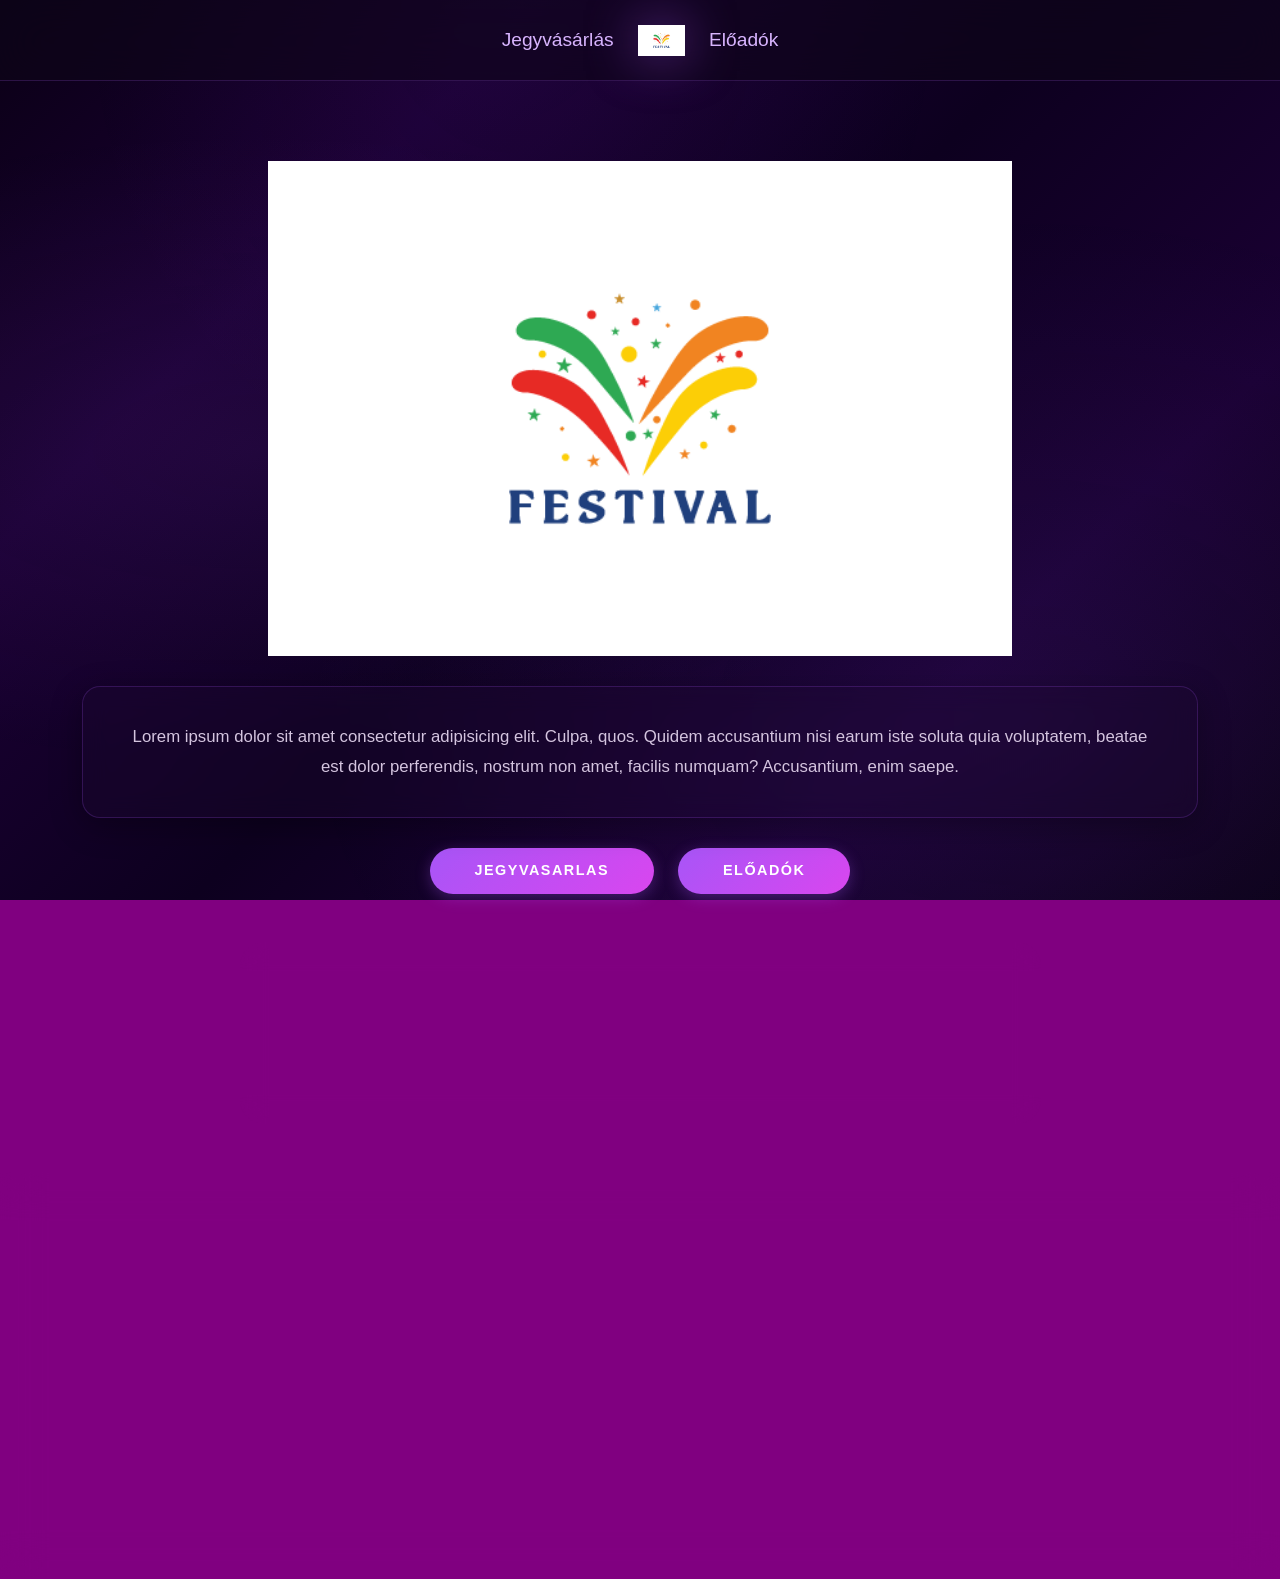
<file: index.html>
<!DOCTYPE html>
<html lang="hu">

<head>
    <meta charset="utf-8">
    <meta name="viewport" content="width=device-width, initial-scale=1">
    <title>Főoldal</title>
    <link href="https://cdn.jsdelivr.net/npm/bootstrap@5.3.8/dist/css/bootstrap.min.css" rel="stylesheet"
        integrity="sha384-sRIl4kxILFvY47J16cr9ZwB07vP4J8+LH7qKQnuqkuIAvNWLzeN8tE5YBujZqJLB" crossorigin="anonymous">
    <link rel="stylesheet" href="style.css">
     <link rel="stylesheet" href="jit2.css">
</head>

<body>
    <nav class="navbar navbar-expand-lg">
        <div class="container-fluid">
            <button class="navbar-toggler" type="button" data-bs-toggle="collapse" data-bs-target="#navbarNav"
                aria-controls="navbarNav" aria-expanded="false" aria-label="Toggle navigation">
                <span class="navbar-toggler-icon"></span>
            </button>
            <div class="collapse navbar-collapse" id="navbarNav">
                <ul class="navbar-nav justify-content-center w-100">
                    <li class="nav-item">
                        <a class="nav-link" href="jegyvasarlas.html">Jegyvásárlás</a>
                    </li>
                    <li>
                        <a class="navbar-brand" href="index.html">
                            <img src="képek/festivalogo.png" class="img-fluid"
                                id="logokep" alt="">
                        </a>
                    </li>
                    <li class="nav-item">
                        <a class="nav-link" href="artists.html">Előadók</a>
                    </li>
                </ul>
            </div>
        </div>
    </nav>
    <main>
        <div class="container text-center">
            <div class="row">
                <div class="col">
                    <img src="képek/festivalogo.png" class="img-fluid" id="fokep" alt="">
                </div>
            </div>
            <div class="row">
                <div class="col">
                    <p>Lorem ipsum dolor sit amet consectetur adipisicing elit. Culpa, quos. Quidem accusantium nisi
                        earum iste soluta quia voluptatem, beatae est dolor perferendis, nostrum non amet, facilis
                        numquam? Accusantium, enim saepe.
                    </p>
                </div>
            </div>
            <div class="row justify-content-center">
                <div class="col-auto" id="jegycol">
                    <button type="button" class="btn btn-secondary">Jegyvasarlas</button>
                </div>
                <div class="col-auto" id="eloadokcol">
                    <button type="button" class="btn btn-secondary">Előadók</button>
                </div>
            </div>
        </div>
    </main>
    <div class="container-fluid px-4 py-5" id="icon-grid">
    <div class="scroller">
        <div class="scroller-inner">
            <img src="letöltés.png" width="100px" alt="">
            <img src="nike-4-logo-svg-vector.svg" width="100px" alt="">
            <img src="heineken.svg" width="100px" alt="">
            <img src="gucci.png" width="100px" alt="">
            <img src="finlandia.png" width="100px" alt="">
            <img src="lidl.png" width="100px" alt="">
            <img src="apple.png" width="100px" alt="">
            <img src="jager.png" width="100px" alt="">
            <img src="kitkat.png" width="100px" alt="">
            <img src="letöltés.png" width="100px" alt="">
            <img src="nike-4-logo-svg-vector.svg" width="100px" alt="">
            <img src="heineken.svg" width="100px" alt="">
            <img src="gucci.png" width="100px" alt="">
            <img src="finlandia.png" width="100px" alt="">
            <img src="lidl.png" width="100px" alt="">
            <img src="apple.png" width="100px" alt="">
            <img src="jager.png" width="100px" alt="">
            <img src="kitkat.png" width="100px" alt="">
        </div>
    </div>  
    </div>
    <footer class="footer">
      <div class="footer-wrapper">
        <div class="footer-content py-5">
          <div class="row row-cols-1 row-cols-sm-2 row-cols-md-4 g-4 g-md-5 px-3 px-md-5">
            <div class="col">
              <h5 class="footer-title mb-3">About</h5>
              <ul class="footer-links">
                <li><a href="#">Our Story</a></li>
                <li><a href="#">Press</a></li>
                <li><a href="#">Careers</a></li>
                <li><a href="#">Sustainability</a></li>
              </ul>
            </div>
            <div class="col">
              <h5 class="footer-title mb-3">Support</h5>
              <ul class="footer-links">
                <li><a href="#">Contact Us</a></li>
                <li><a href="#">FAQ</a></li>
                <li><a href="#">Shipping Info</a></li>
                <li><a href="#">Returns</a></li>
              </ul>
            </div>
            <div class="col">
              <h5 class="footer-title mb-3">Legal</h5>
              <ul class="footer-links">
                <li><a href="#">Privacy Policy</a></li>
                <li><a href="#">Terms of Service</a></li>
                <li><a href="#">Cookie Policy</a></li>
                <li><a href="#">Accessibility</a></li>
              </ul>
            </div>
            <div class="col">
              <h5 class="footer-title mb-3">Connect</h5>
              <ul class="footer-links">
                <li><a href="#">Instagram</a></li>
                <li><a href="#">Facebook</a></li>
                <li><a href="#">Twitter</a></li>
                <li><a href="#">LinkedIn</a></li>
              </ul>
            </div>
          </div>
        </div>

        <div class="footer-divider"></div>

        <div class="footer-bottom py-3 py-md-4 px-3 px-md-5">
          <div class="row row-cols-1 row-cols-md-2 align-items-center g-3">
            <div class="col text-center text-md-start">
              <p class="footer-text mb-0">&copy; 2026 Beachplease Festival. All rights reserved.</p>
            </div>
            <div class="col text-center text-md-end">
              <p class="footer-text mb-0">Crafted with intention</p>
            </div>
          </div>
        </div>
      </div>
    </footer>
  <script>
        const scrollers = document.querySelectorAll(".scroller");

        if (!window.matchMedia("(prefers-reduced-motion: reduce)").matches){
            addAnimation();
        }
        function addAnimation(){
            scrollers.forEach((scroller) => {
                scroller.setAttribute("data-animated", true);
                
                const scrollerInner = scroller.querySelector(".scroller-inner");
                const scrollerContent = Array.from(scrollerInner.children);

                scrollerContent.forEach(item => {
                    const clone = item.cloneNode(true);
                    clone.setAttribute("aria-hidden", true);
                    scrollerInner.appendChild(clone);
                });
            });
        }
    </script>










    <script src="https://cdn.jsdelivr.net/npm/bootstrap@5.3.8/dist/js/bootstrap.bundle.min.js"
        integrity="sha384-FKyoEForCGlyvwx9Hj09JcYn3nv7wiPVlz7YYwJrWVcXK/BmnVDxM+D2scQbITxI" crossorigin="anonymous"></script>
</body>

</html>
</file>
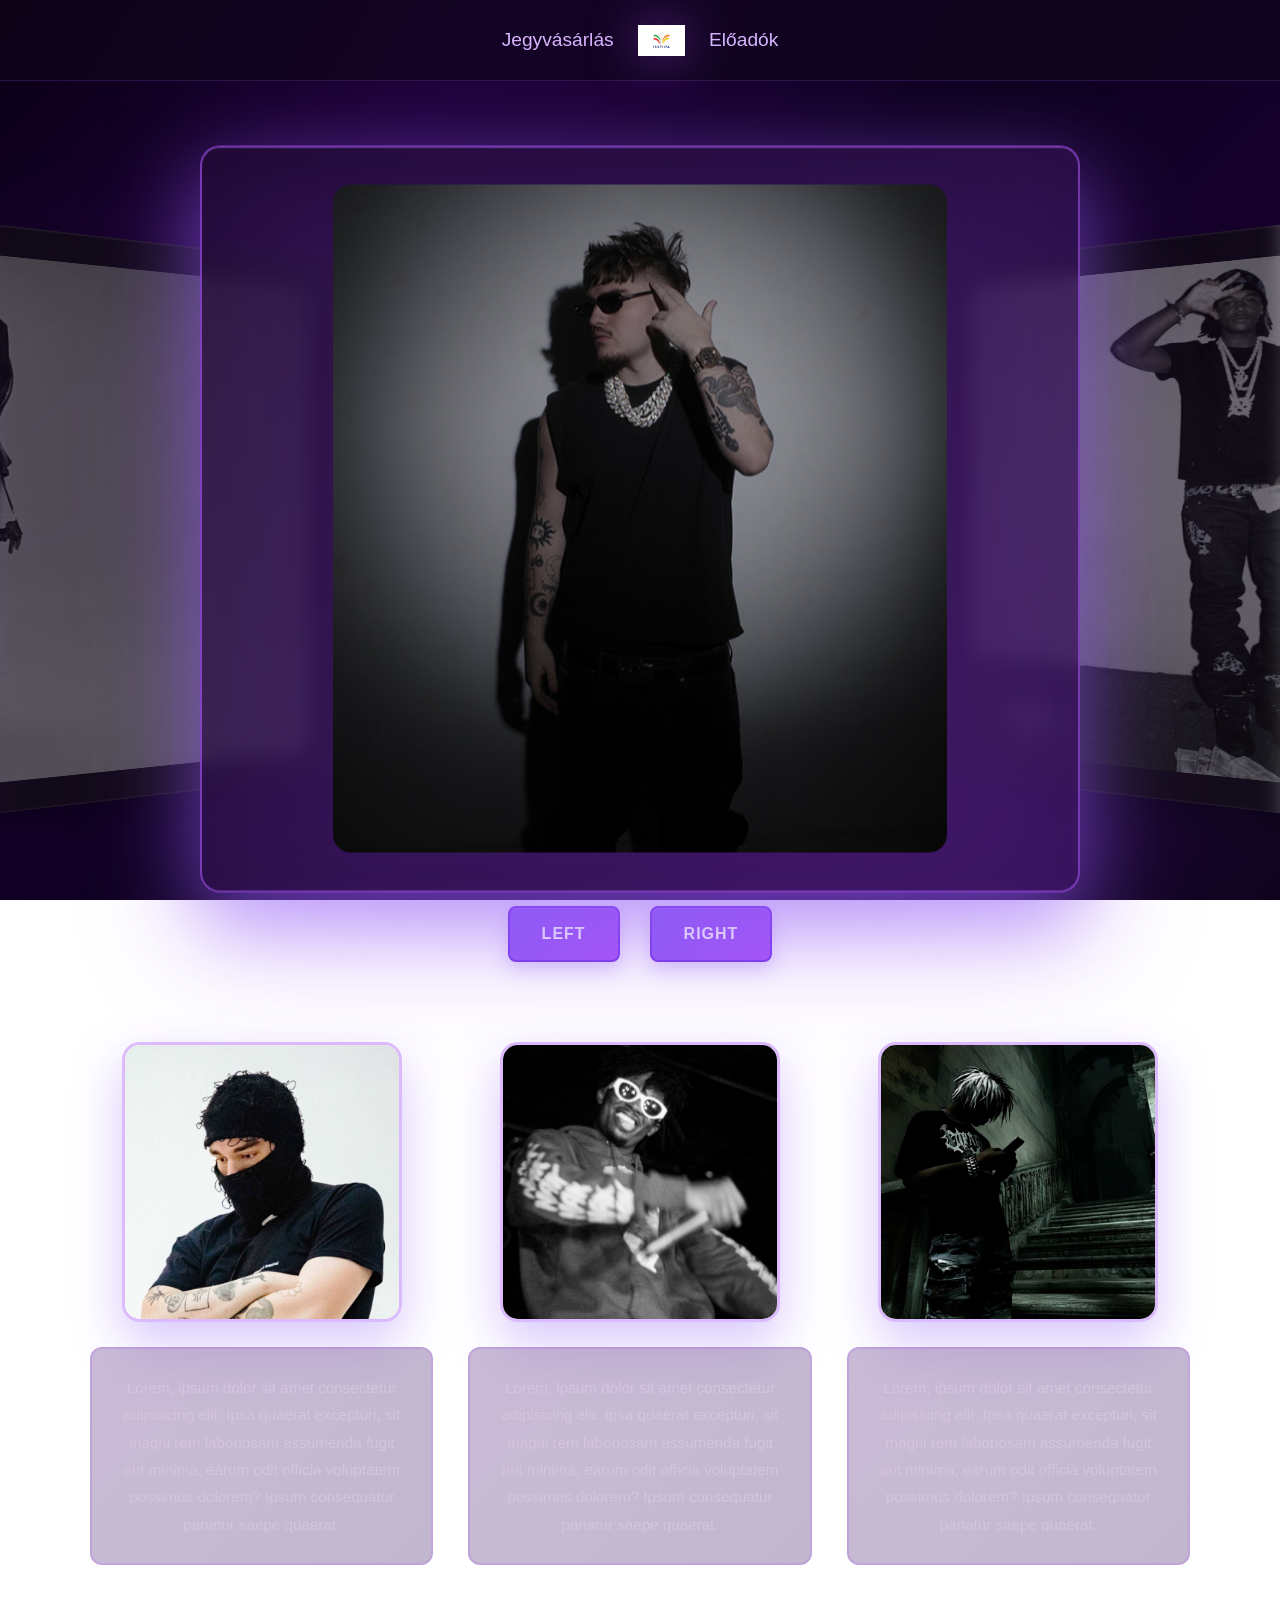
<file: artists.html>
<!DOCTYPE html>
<html lang="hu">

<head>
    <meta charset="utf-8">
    <meta name="viewport" content="width=device-width, initial-scale=1">
    <title>Artists</title>
    <link href="https://cdn.jsdelivr.net/npm/bootstrap@5.3.8/dist/css/bootstrap.min.css" rel="stylesheet"
        integrity="sha384-sRIl4kxILFvY47J16cr9ZwB07vP4J8+LH7qKQnuqkuIAvNWLzeN8tE5YBujZqJLB" crossorigin="anonymous">
    <link rel="stylesheet" href="artits.css">
</head>

<body>
    <nav class="navbar navbar-expand-lg">
        <div class="container-fluid">
            <button class="navbar-toggler" type="button" data-bs-toggle="collapse" data-bs-target="#navbarNav"
                aria-controls="navbarNav" aria-expanded="false" aria-label="Toggle navigation">
                <span class="navbar-toggler-icon"></span>
            </button>
            <div class="collapse navbar-collapse" id="navbarNav">
                <ul class="navbar-nav justify-content-center w-100">
                    <li class="nav-item">
                        <a class="nav-link" href="jegyvasarlas.html">Jegyvásárlás</a>
                    </li>
                    <li>
                        <a class="navbar-brand" href="index.html">
                            <img src="képek/festivalogo.png" class="img-fluid"
                                id="logokep" alt="">
                        </a>
                    </li>
                    <li class="nav-item">
                        <a class="nav-link" href="artists.html">Előadók</a>
                    </li>
                </ul>
            </div>
        </div>
    </nav>
    <main class="container text-center">
        <div class="carousel-wrapper">
            <div id="artistCarousel" class="carousel-container">
                <div class="carousel-card" id="carti">
                    <img src="képek/carti.png" class="carousel-img" id="cartikep" alt="carti" title="carti">
                </div>
                <div class="carousel-card" id="yeat">
                    <img src="képek/yeat.png" class="carousel-img" id="yeatkep" alt="yeat" title="yeat">
                </div>
                <div class="carousel-card" id="ken">
                    <img src="képek/ken.png" class="carousel-img" id="kenkep" alt="ken" title="ken">
                </div>
            </div>
            <div class="carousel-controls">
                <button id="prevBtn" class="carousel-btn">Left</button>
                <button id="nextBtn" class="carousel-btn">Right</button>
            </div>
        </div>
        <div class="artists-container">
            <div class="artist-card">
                <img src="képek/yeatpfp.png" class="artist-img" alt="yeat">
                <div class="artist-text">
                    Lorem, ipsum dolor sit amet consectetur adipisicing elit. Ipsa quaerat excepturi, sit magni rem laboriosam assumenda fugit aut minima, earum odit officia voluptatem possimus dolorem? Ipsum consequatur pariatur saepe quaerat.
                </div>
            </div>
            <div class="artist-card">
                <img src="képek/cartipfp.png" class="artist-img" alt="carti">
                <div class="artist-text">
                    Lorem, ipsum dolor sit amet consectetur adipisicing elit. Ipsa quaerat excepturi, sit magni rem laboriosam assumenda fugit aut minima, earum odit officia voluptatem possimus dolorem? Ipsum consequatur pariatur saepe quaerat.
                </div>
            </div>
            <div class="artist-card">
                <img src="képek/kenpfp.png" class="artist-img" alt="ken">
                <div class="artist-text">
                    Lorem, ipsum dolor sit amet consectetur adipisicing elit. Ipsa quaerat excepturi, sit magni rem laboriosam assumenda fugit aut minima, earum odit officia voluptatem possimus dolorem? Ipsum consequatur pariatur saepe quaerat.
                </div>
            </div>
        </div>
    </main>






















    <script src="https://cdn.jsdelivr.net/npm/bootstrap@5.3.8/dist/js/bootstrap.bundle.min.js"
        integrity="sha384-FKyoEForCGlyvwx9Hj09JcYn3nv7wiPVlz7YYwJrWVcXK/BmnVDxM+D2scQbITxI"
        crossorigin="anonymous"></script>
    <script>
        const cards = document.querySelectorAll('.carousel-card');
        const prevBtn = document.getElementById('prevBtn');
        const nextBtn = document.getElementById('nextBtn');
        const carousel = document.getElementById('artistCarousel');

        let cardOrder = ['carti', 'yeat', 'ken'];

        function updatePositions() {
            cards.forEach(card => {
                card.classList.remove('center', 'left', 'right');
            });

            document.getElementById(cardOrder[0]).classList.add('left');
            document.getElementById(cardOrder[1]).classList.add('center');
            document.getElementById(cardOrder[2]).classList.add('right');
        }

        function rotateRight() {
            cards.forEach(card => card.classList.add('animating'));

            const last = cardOrder.pop();
            cardOrder.unshift(last);

            setTimeout(() => {
                updatePositions();
                cards.forEach(card => card.classList.remove('animating'));
            }, 600);
        }

        function rotateLeft() {
            cards.forEach(card => card.classList.add('animating'));

            const first = cardOrder.shift();
            cardOrder.push(first);


            setTimeout(() => {
                updatePositions();
                cards.forEach(card => card.classList.remove('animating'));
            }, 600);
        }

        updatePositions();

        prevBtn.addEventListener('click', rotateLeft);
        nextBtn.addEventListener('click', rotateRight);
    </script>
</body>

</html>
</file>
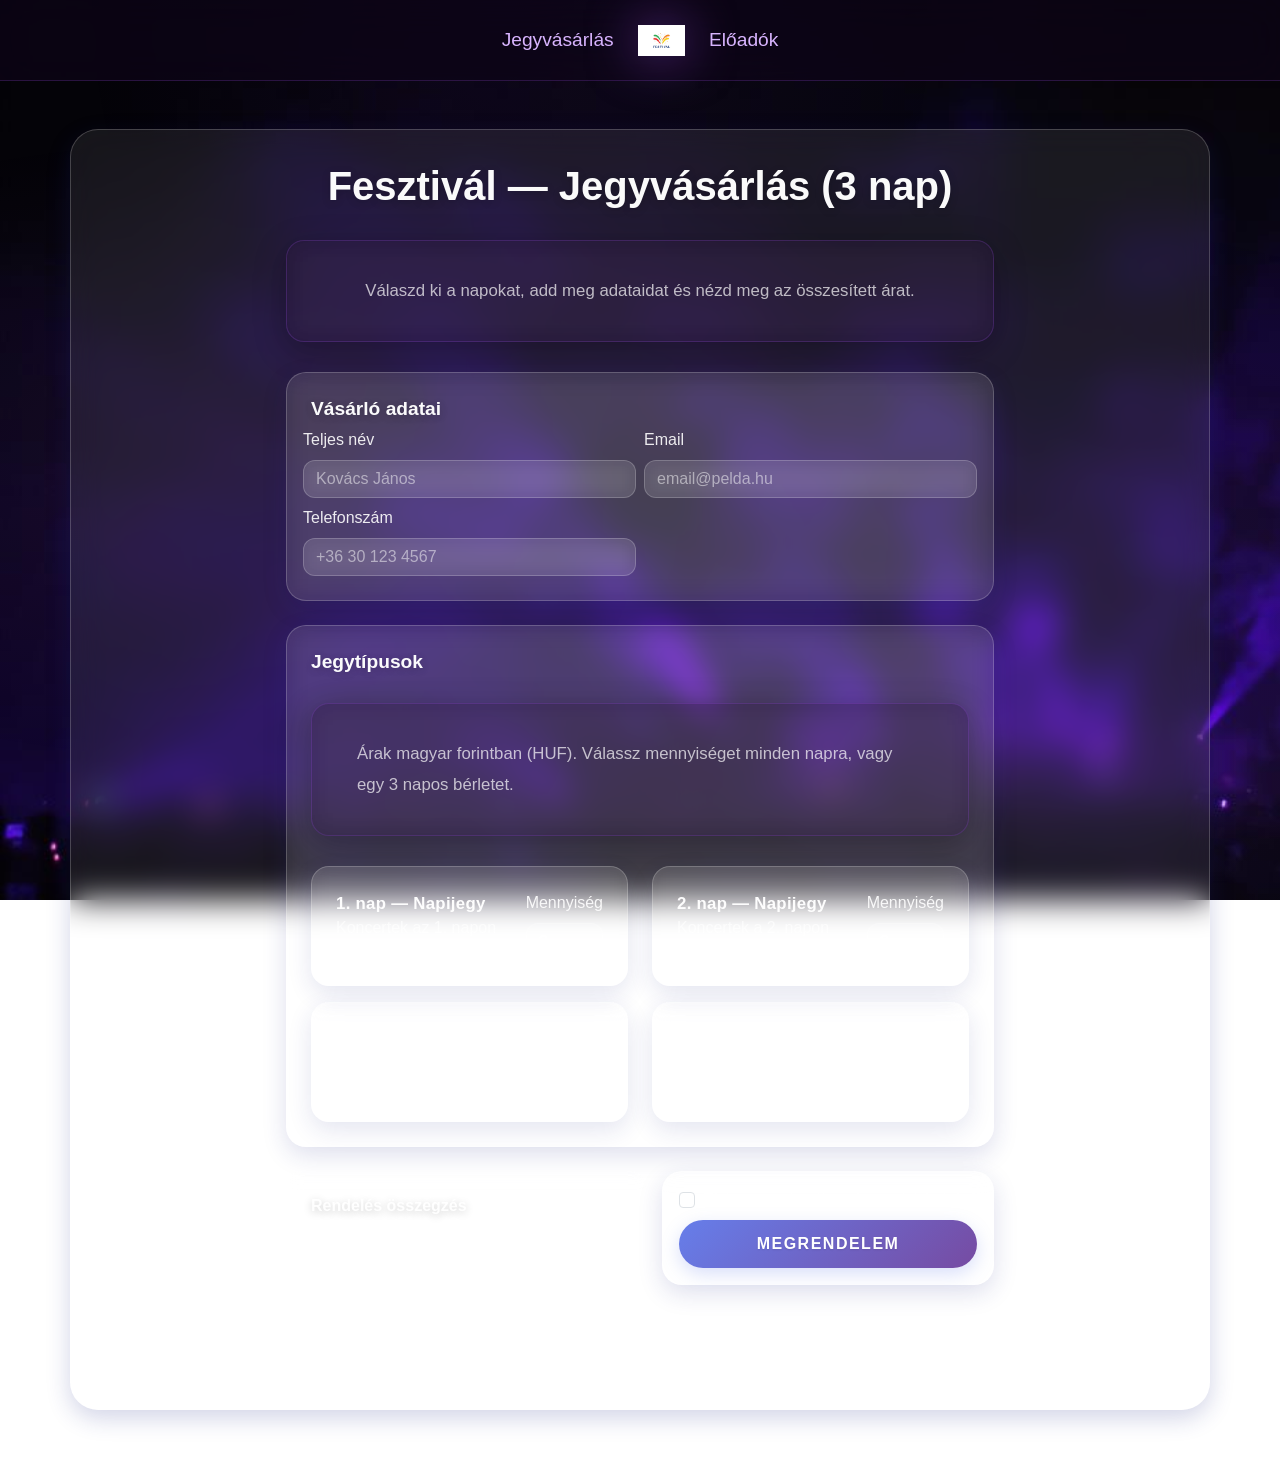
<file: jegyvasarlas.html>
<!doctype html>
<html lang="hu">
  <head>
    <meta charset="utf-8">
    <meta name="viewport" content="width=device-width, initial-scale=1">
    <title>Jegyvásárlás — 3 napos Fesztivál</title>
    <link rel="stylesheet" href="style.css">
    <link href="https://cdn.jsdelivr.net/npm/bootstrap@5.3.3/dist/css/bootstrap.min.css" rel="stylesheet" integrity="sha384-QWTKZyjpPEjISv5WaRU9OFeRpok6YctnYmDr5pNlyT2bRjXh0JMhjY6hW+ALEwIH" crossorigin="anonymous">
    <link rel="stylesheet" href="jit.css">
  </head>
  <body>
    <nav class="navbar navbar-expand-lg">
        <div class="container-fluid">
            <button class="navbar-toggler" type="button" data-bs-toggle="collapse" data-bs-target="#navbarNav"
                aria-controls="navbarNav" aria-expanded="false" aria-label="Toggle navigation">
                <span class="navbar-toggler-icon"></span>
            </button>
            <div class="collapse navbar-collapse" id="navbarNav">
                <ul class="navbar-nav justify-content-center w-100">
                    <li class="nav-item">
                        <a class="nav-link" href="jegyvasarlas.html">Jegyvásárlás</a>
                    </li>
                    <li>
                        <a class="navbar-brand" href="index.html">
                            <img src="képek/festivalogo.png" class="img-fluid"
                                id="logokep" alt="">
                        </a>
                    </li>
                    <li class="nav-item">
                        <a class="nav-link" href="artists.html">Előadók</a>
                    </li>
                </ul>
            </div>
        </div>
    </nav>
    <div class="container my-5">
      <div class="row justify-content-center">
        <div class="col-12 col-md-8">
          <h1 class="mb-3 text-center">Fesztivál — Jegyvásárlás (3 nap)</h1>
          <p class="text-center text-muted">Válaszd ki a napokat, add meg adataidat és nézd meg az összesített árat.</p>

          <form id="ticketForm" novalidate>
            <div class="card mb-4">
              <div class="card-body">
                <h5 class="card-title">Vásárló adatai</h5>
                <div class="row g-2">
                  <div class="col-12 col-md-6">
                    <label class="form-label">Teljes név</label>
                    <input required type="text" class="form-control" id="name" placeholder="Kovács János">
                  </div>
                  <div class="col-12 col-md-6">
                    <label class="form-label">Email</label>
                    <input required type="email" class="form-control" id="email" placeholder="email@pelda.hu">
                  </div>
                  <div class="col-12 col-md-6">
                    <label class="form-label">Telefonszám</label>
                    <input required type="tel" class="form-control" id="phone" placeholder="+36 30 123 4567">
                  </div>
                </div>
              </div>
            </div>

            <div class="card mb-4">
              <div class="card-body">
                <h5 class="card-title">Jegytípusok</h5>
                <p class="text-muted">Árak magyar forintban (HUF). Válassz mennyiséget minden napra, vagy egy 3 napos bérletet.</p>

                <div class="row gy-3">
                  <div class="col-12 col-md-6">
                    <div class="ticket-card d-flex align-items-center justify-content-between">
                      <div>
                        <div class="ticket-title">1. nap — Napijegy</div>
                        <div class="text-muted">Koncertek az 1. napon</div>
                        <div class="text-muted small">Ár: <strong id="price-day1">24 990</strong> HUF</div>
                      </div>
                      <div class="text-end">
                        <label class="form-label">Mennyiség</label>
                        <input type="number" min="0" max="10" value="0" class="form-control ticket-qty" data-price="24990" data-name="1. nap">
                      </div>
                    </div>
                  </div>

                  <div class="col-12 col-md-6">
                    <div class="ticket-card d-flex align-items-center justify-content-between">
                      <div>
                        <div class="ticket-title">2. nap — Napijegy</div>
                        <div class="text-muted">Koncertek a 2. napon</div>
                        <div class="text-muted small">Ár: <strong id="price-day2">24 990</strong> HUF</div>
                      </div>
                      <div class="text-end">
                        <label class="form-label">Mennyiség</label>
                        <input type="number" min="0" max="10" value="0" class="form-control ticket-qty" data-price="24990" data-name="2. nap">
                      </div>
                    </div>
                  </div>

                  <div class="col-12 col-md-6">
                    <div class="ticket-card d-flex align-items-center justify-content-between">
                      <div>
                        <div class="ticket-title">3. nap — Napijegy</div>
                        <div class="text-muted">Koncertek a 3. napon</div>
                        <div class="text-muted small">Ár: <strong id="price-day3">24 990</strong> HUF</div>
                      </div>
                      <div class="text-end">
                        <label class="form-label">Mennyiség</label>
                        <input type="number" min="0" max="10" value="0" class="form-control ticket-qty" data-price="24990" data-name="3. nap">
                      </div>
                    </div>
                  </div>

                  <div class="col-12 col-md-6">
                    <div class="ticket-card d-flex align-items-center justify-content-between">
                      <div>
                        <div class="ticket-title">Teljes bérlet — 3 nap</div>
                        <div class="text-muted">Belépés mindhárom napra</div>
                        <div class="text-muted small">Ár: <strong id="price-pass">63 990</strong> HUF</div>
                      </div>
                      <div class="text-end">
                        <label class="form-label">Mennyiség</label>
                        <input type="number" min="0" max="10" value="0" class="form-control ticket-qty" data-price="63990" data-name="Teljes bérlet">
                      </div>
                    </div>
                  </div>
                </div>
              </div>
            </div>

            <div class="d-flex gap-3 align-items-start mb-4 flex-column flex-md-row">
              <div class="flex-grow-1">
                <div class="summary-box">
                  <h6>Rendelés összegzés</h6>
                  <div class="d-flex justify-content-between"><span>Részösszeg:</span><strong id="subtotal">0 HUF</strong></div>
                  <div class="d-flex justify-content-between"><span>Kezelési díj:</span><strong id="fee">0 HUF</strong></div>
                  <hr>
                  <div class="d-flex justify-content-between"><span>Végösszeg:</span><strong id="total">0 HUF</strong></div>
                </div>
              </div>
              <div style="min-width:220px;">
                <div class="card p-3">
                  <div class="form-check mb-2 text-start">
                    <input class="form-check-input" type="checkbox" value="" id="agree" required>
                    <label class="form-check-label" for="agree">Elolvastam és elfogadom a feltételeket</label>
                  </div>
                  <button id="buyBtn" class="btn btn-primary w-100" type="submit">Megrendelem</button>
                </div>
              </div>
            </div>

            <div id="orderResult" class="alert alert-success d-none" role="alert"></div>
          </form>
        </div>
      </div>
    </div>

    <script src="https://cdn.jsdelivr.net/npm/bootstrap@5.3.3/dist/js/bootstrap.bundle.min.js" integrity="sha384-ENjdO4Dr2bkBIFxQpeoYz1H0K7MsX2e3Zl7x6q2Qk3zV9zzTtmI3UksdQRVvoxMfoo" crossorigin="anonymous"></script>
    <script>
      (function(){
        const qtyInputs = document.querySelectorAll('.ticket-qty');
        const subtotalEl = document.getElementById('subtotal');
        const feeEl = document.getElementById('fee');
        const totalEl = document.getElementById('total');
        const form = document.getElementById('ticketForm');
        const result = document.getElementById('orderResult');

        function formatHUF(n){ return n.toString().replace(/\B(?=(\d{3})+(?!\d))/g, ' ') + ' HUF'; }

        function calculate(){
          let subtotal = 0;
          qtyInputs.forEach(i => {
            const q = parseInt(i.value) || 0;
            const price = parseInt(i.dataset.price) || 0;
            subtotal += q * price;
          });
          const fee = subtotal > 0 ? Math.ceil(subtotal * 0.02) : 0; // 2% fee
          const total = subtotal + fee;
          subtotalEl.textContent = formatHUF(subtotal);
          feeEl.textContent = formatHUF(fee);
          totalEl.textContent = formatHUF(total);
          return { subtotal, fee, total };
        }

        qtyInputs.forEach(i => i.addEventListener('input', calculate));

        form.addEventListener('submit', function(e){
          e.preventDefault();
          const { subtotal, fee, total } = calculate();
          if(subtotal === 0){
            alert('Kérlek válassz legalább egy jegyet.');
            return;
          }
          if(!form.checkValidity()){
            form.reportValidity();
            return;
          }

          const items = [];
          qtyInputs.forEach(i => {
            const q = parseInt(i.value) || 0;
            if(q > 0){ items.push({ name: i.dataset.name, qty: q, price: parseInt(i.dataset.price) }); }
          });

          const order = {
            name: document.getElementById('name').value.trim(),
            email: document.getElementById('email').value.trim(),
            phone: document.getElementById('phone').value.trim(),
            items,
            subtotal, fee, total,
            date: new Date().toLocaleString()
          };

          result.classList.remove('d-none');
          result.innerHTML = '<strong>Rendelés sikeres!</strong><br>' +
            'Név: ' + order.name + '<br>' +
            'Email: ' + order.email + '<br>' +
            'Teljes összeg: ' + formatHUF(order.total) + '<br>' +
            '<small class="text-muted">Köszönjük, e-mailben elküldjük a részleteket.</small>';
        });

        // initial calc
        calculate();
      })();
    </script>
  </body>
</html>
</file>
<file: style.css>
* {
    margin: 0;
    padding: 0;
    box-sizing: border-box;
}

html {
    scroll-behavior: smooth;
}

body {
    background: linear-gradient(135deg, #0a0015 0%, #1a0033 25%, #0d001f 50%, #1a0033 75%, #0a0015 100%);
    background-attachment: fixed;
    color: #d8b4fe;
    font-family: 'Segoe UI', Tahoma, Geneva, Verdana, sans-serif;
    position: relative;
    overflow-x: hidden;
    min-height: 100vh;
}

body::before {
    content: '';
    position: fixed;
    top: 0;
    left: 0;
    width: 100%;
    height: 100%;
    background: radial-gradient(ellipse at 20% 50%, rgba(168, 85, 247, 0.08) 0%, transparent 50%),
                radial-gradient(ellipse at 80% 80%, rgba(139, 92, 246, 0.08) 0%, transparent 50%),
                radial-gradient(ellipse at 40% 0%, rgba(147, 51, 234, 0.06) 0%, transparent 40%);
    pointer-events: none;
    z-index: 1;
}

main {
    position: relative;
    z-index: 2;
    margin-top: 80px;
}

.navbar {
    background: rgba(15, 5, 25, 0.65) !important;
    backdrop-filter: blur(20px);
    border-bottom: 1px solid rgba(168, 85, 247, 0.2);
    padding: 0.35rem 0 !important;
    position: relative;
    z-index: 100;
    height: 9vh;
}

.navbar .container-fluid {
    display: flex;
    align-items: center;
    justify-content: center;
}

.navbar-nav {
    gap: 1.5rem;
    align-items: center;
    justify-content: center;
    width: 100%;
}

.navbar-toggler {
    position: absolute;
    left: 1rem;
    border: 2px solid #a855f7 !important;
    padding: 0.3rem 0.55rem;
}

.navbar-toggler:focus {
    box-shadow: 0 0 0 0.25rem rgba(168, 85, 247, 0.25) !important;
}

.navbar-toggler-icon {
    background-image: url("data:image/svg+xml,%3csvg xmlns='http://www.w3.org/2000/svg' viewBox='0 0 30 30'%3e%3cpath stroke='rgba(216,180,254,1)' stroke-linecap='round' stroke-miterlimit='10' stroke-width='2' d='M4 7h22M4 15h22M4 23h22'/%3e%3c/svg%3e") !important;
}

@media (max-width: 991px) {
    .navbar-brand {
        display: none;
    }
    
    .navbar-nav {
        flex-direction: column;
        gap: 0.75rem;
        text-align: center;
        padding: 1rem 0;
    }
    
    .nav-link {
        padding: 0.5rem 0 !important;
    }
    
    .navbar .container-fluid {
        justify-content: flex-start;
    }
}

.nav-link {
    color: #d8b4fe !important;
    font-weight: 500;
    font-size: 1.2rem;
    position: relative;
    transition: all 0.3s ease;
    padding: 0.2rem 0 !important;
    margin: 0 !important;
    display: flex;
    align-items: center;
}

.nav-link::after {
    content: '';
    position: absolute;
    width: 0;
    height: 2px;
    bottom: -5px;
    left: 50%;
    background: linear-gradient(90deg, #a855f7, #d946ef);
    transition: all 0.3s ease;
    transform: translateX(-50%);
}

.nav-link:hover {
    color: #d946ef !important;
    text-shadow: 0 0 10px rgba(168, 85, 247, 0.5);
}

.nav-link:hover::after {
    width: 100%;
}

.navbar-brand {
    height: 16px;
    width: auto;
    filter: drop-shadow(0 0 10px rgba(168, 85, 247, 0.3));
    height: 30px;
    max-width: 180px;
    margin: 40px auto 30px;
    filter: drop-shadow(0 0 25px rgba(168, 85, 247, 0.5));
}

.container {
    position: relative;
    z-index: 2;
}

.container p {
    background: rgba(30, 10, 50, 0.35);
    backdrop-filter: blur(12px);
    padding: 35px 45px;
    border-radius: 18px;
    border: 1px solid rgba(168, 85, 247, 0.2);
    font-size: 1.05rem;
    line-height: 1.8;
    color: #d4c4df;
    margin: 30px 0;
    box-shadow: 0 8px 32px rgba(0, 0, 0, 0.3);
}

.btn {
    padding: 12px 45px !important;
    font-weight: 600;
    border-radius: 50px !important;
    transition: all 0.3s ease !important;
    text-transform: uppercase;
    letter-spacing: 1.5px;
    border: none !important;
    font-size: 0.9rem;
}

.btn-secondary {
    background: linear-gradient(135deg, #a855f7, #d946ef) !important;
    color: white !important;
    box-shadow: 0 4px 15px rgba(168, 85, 247, 0.3);
}

.btn-secondary:hover {
    background: linear-gradient(135deg, #d946ef, #a855f7) !important;
    transform: translateY(-3px);
    box-shadow: 0 12px 25px rgba(168, 85, 247, 0.5) !important;
}

.btn-secondary:active {
    transform: translateY(-1px);
}
#logokep{
    height: 3.5vh;
    width: auto;
    align-items: center;
}
#fokep{
    height: 55vh;
    width: auto;
    align-items: center;
}
</file>
<file: jit2.css>
html {
    overflow-x: hidden;
}

body {
    background-color: purple;
    margin: 0;
    padding: 0;
    overflow-x: hidden;
}

.scroller {
    margin: auto;
    max-width: 90%;
    perspective: 1000px;
}

@media (min-width: 768px) {
    .scroller {
        max-width: 75%;
    }
}

@media (min-width: 992px) {
    .scroller {
        max-width: 65%;
    }
}

.scroller-inner {
    padding-block: 1.5rem;
    display: flex;
    gap: 2rem;
    background-color: white;
}

.scroller[data-animated="true"] {
    border: none;
    overflow: hidden;
    -webkit-mask: linear-gradient(90deg, transparent, white 20%, white 80%, transparent);
    mask: linear-gradient(90deg, transparent, white 20%, white 80%, transparent);
    background: rgba(255, 255, 255, 0.05);
    border-radius: 24px;
    padding: 1rem;
    backdrop-filter: blur(12px);
    box-shadow: 0 8px 24px rgba(31, 38, 135, 0.15);
    border: 1px solid rgba(255, 255, 255, 0.18);
}

.scroller[data-animated="true"] .scroller-inner {
    width: max-content;
    flex-wrap: nowrap;
    animation: scroll 40s linear infinite;
}

.scroller img {
    transition: all 0.3s ease;
    opacity: 0.85;
}

.scroller img:hover {
    transform: scale(1.08) translateY(-3px);
    opacity: 1;
}

@keyframes scroll {
    to {
        transform: translate(calc(-50% - 0.5rem));
    }
}
/* Footer Styles */
.footer {
    background: linear-gradient(180deg, rgba(0, 0, 0, 0.1) 0%, rgba(0, 0, 0, 0.3) 100%);
    backdrop-filter: blur(20px);
    border-top: 1px solid rgba(255, 255, 255, 0.1);
    margin-top: auto;
    color: rgba(255, 255, 255, 0.95);
    width: 100%;
    margin: 0;
    padding: 0;
}

.footer-wrapper {
    max-width: 100%;
    margin: 0 auto;
}

.footer-title {
    font-size: 0.75rem;
    font-weight: 700;
    letter-spacing: 0.15em;
    text-transform: uppercase;
    color: rgba(255, 255, 255, 0.98);
    margin-bottom: 1rem;
}

@media (min-width: 768px) {
    .footer-title {
        font-size: 0.85rem;
        margin-bottom: 1.5rem;
    }
}

.footer-links {
    list-style: none;
    padding: 0;
    margin: 0;
}

.footer-links li {
    margin-bottom: 0.5rem;
}

@media (min-width: 768px) {
    .footer-links li {
        margin-bottom: 0.75rem;
    }
}

.footer-links a {
    color: rgba(255, 255, 255, 0.7);
    text-decoration: none;
    font-size: 0.85rem;
    transition: all 0.3s ease;
    position: relative;
}

@media (min-width: 768px) {
    .footer-links a {
        font-size: 0.95rem;
    }
}

.footer-links a::after {
    content: '';
    position: absolute;
    bottom: -2px;
    left: 0;
    width: 0;
    height: 1px;
    background: rgba(255, 255, 255, 0.8);
    transition: width 0.3s ease;
}

.footer-links a:hover {
    color: rgba(255, 255, 255, 0.95);
}

.footer-links a:hover::after {
    width: 100%;
}

.footer-divider {
    height: 1px;
    background: linear-gradient(90deg, transparent, rgba(255, 255, 255, 0.2), transparent);
    margin: 2rem 0;
}

.footer-bottom {
    max-width: 1200px;
    margin: 0 auto;
}

.footer-text {
    font-size: 0.75rem;
    color: rgba(255, 255, 255, 0.65);
    font-weight: 300;
    letter-spacing: 0.05em;
}

@media (min-width: 768px) {
    .footer-text {
        font-size: 0.85rem;
    }
}
</file>
<file: artits.css>
* {
    margin: 0;
    padding: 0;
    box-sizing: border-box;
}
.navbar {
    background: rgba(15, 5, 25, 0.65) !important;
    backdrop-filter: blur(20px);
    border-bottom: 1px solid rgba(168, 85, 247, 0.2);
    padding: 0.35rem 0 !important;
    position: relative;
    z-index: 100;
    height: 9vh;
}

.navbar .container-fluid {
    display: flex;
    align-items: center;
    justify-content: center;
}

.navbar-nav {
    gap: 1.5rem;
    align-items: center;
    justify-content: center;
    width: 100%;
}

.navbar-toggler {
    position: absolute;
    left: 1rem;
    border: 2px solid #a855f7 !important;
    padding: 0.3rem 0.55rem;
}

.navbar-toggler:focus {
    box-shadow: 0 0 0 0.25rem rgba(168, 85, 247, 0.25) !important;
}

.navbar-toggler-icon {
    background-image: url("data:image/svg+xml,%3csvg xmlns='http://www.w3.org/2000/svg' viewBox='0 0 30 30'%3e%3cpath stroke='rgba(216,180,254,1)' stroke-linecap='round' stroke-miterlimit='10' stroke-width='2' d='M4 7h22M4 15h22M4 23h22'/%3e%3c/svg%3e") !important;
}

@media (max-width: 991px) {
    .navbar-brand {
        display: none;
    }
    
    .navbar-nav {
        flex-direction: column;
        gap: 0.75rem;
        text-align: center;
        padding: 1rem 0;
    }
    
    .nav-link {
        padding: 0.5rem 0 !important;
    }
    
    .navbar .container-fluid {
        justify-content: flex-start;
    }
}

.nav-link {
    color: #d8b4fe !important;
    font-weight: 500;
    font-size: 1.2rem;
    position: relative;
    transition: all 0.3s ease;
    padding: 0.2rem 0 !important;
    margin: 0 !important;
    display: flex;
    align-items: center;
}

.nav-link::after {
    content: '';
    position: absolute;
    width: 0;
    height: 2px;
    bottom: -5px;
    left: 50%;
    background: linear-gradient(90deg, #a855f7, #d946ef);
    transition: all 0.3s ease;
    transform: translateX(-50%);
}

.nav-link:hover {
    color: #d946ef !important;
    text-shadow: 0 0 10px rgba(168, 85, 247, 0.5);
}

.nav-link:hover::after {
    width: 100%;
}

.navbar-brand {
    height: 16px;
    width: auto;
    filter: drop-shadow(0 0 10px rgba(168, 85, 247, 0.3));
    height: 30px;
    max-width: 180px;
    margin: 40px auto 30px;
    filter: drop-shadow(0 0 25px rgba(168, 85, 247, 0.5));
}
#logokep{
    height: 3.5vh;
    width: auto;
    align-items: center;
}
body {
    background: linear-gradient(135deg, #0a0015 0%, #1a0033 25%, #0d001f 50%, #1a0033 75%, #0a0015 100%);
    background-attachment: fixed;
    color: #e0d5e8;
    font-family: 'Segoe UI', Tahoma, Geneva, Verdana, sans-serif;
    position: relative;
    overflow-x: hidden;
    min-height: 100vh;
}


body::before {
    content: '';
    position: fixed;
    top: 0;
    left: 0;
    width: 100%;
    height: 100%;
    background: radial-gradient(ellipse at 20% 50%, rgba(168, 85, 247, 0.08) 0%, transparent 50%),
                radial-gradient(ellipse at 80% 80%, rgba(139, 92, 246, 0.08) 0%, transparent 50%),
                radial-gradient(ellipse at 40% 0%, rgba(147, 51, 234, 0.06) 0%, transparent 40%);
    pointer-events: none;
    z-index: 1;
}

main {
    position: relative;
    z-index: 2;
}

main h1 {
    font-size: 3.5rem;
    font-weight: 700;
    margin-top: 40px;
    margin-bottom: 20px;
    background: linear-gradient(135deg, #d8b4fe 0%, #a78bfa 50%, #c084fc 100%);
    -webkit-background-clip: text;
    -webkit-text-fill-color: transparent;
    background-clip: text;
    text-shadow: 0 0 30px rgba(168, 85, 247, 0.3);
    letter-spacing: 2px;
}

@media (max-width: 768px) {
    main h1 {
        font-size: 2.2rem;
    }
}

@media (max-width: 576px) {
    main h1 {
        font-size: 1.75rem;
        margin-top: 25px;
    }
}

.carousel-wrapper {
    margin-top: 60px;
    position: relative;
}

.carousel-controls {
    display: flex;
    align-items: center;
    justify-content: center;
    gap: 30px;
    margin-top: 50px;
    flex-wrap: wrap;
}

@media (max-width: 768px) {
    .carousel-controls {
        gap: 15px;
        margin-top: 35px;
    }
}

@media (max-width: 576px) {
    .carousel-controls {
        gap: 12px;
        margin-top: 25px;
    }
}

.carousel-btn {
    padding: 14px 32px;
    font-size: 16px;
    font-weight: 600;
    background: linear-gradient(135deg, #8b5cf6 0%, #a855f7 100%);
    color: #ffffff;
    border: 2px solid #7c3aed;
    border-radius: 8px;
    cursor: pointer;
    transition: all 0.4s cubic-bezier(0.4, 0, 0.2, 1);
    box-shadow: 0 8px 20px rgba(139, 92, 246, 0.3), inset 0 1px 0 rgba(255, 255, 255, 0.1);
    text-transform: uppercase;
    letter-spacing: 1px;
}

.carousel-btn:hover {
    background: linear-gradient(135deg, #a855f7 0%, #d946ef 100%);
    border-color: #ec4899;
    box-shadow: 0 12px 30px rgba(168, 85, 247, 0.5), inset 0 1px 0 rgba(255, 255, 255, 0.2);
    transform: translateY(-2px);
}

.carousel-btn:active {
    transform: translateY(0);
    box-shadow: 0 4px 12px rgba(168, 85, 247, 0.4);
}

@media (max-width: 768px) {
    .carousel-btn {
        padding: 11px 24px;
        font-size: 14px;
    }
}

@media (max-width: 576px) {
    .carousel-btn {
        padding: 9px 16px;
        font-size: 12px;
        letter-spacing: 0.5px;
    }
}
#artistCarousel{
    position: relative;
    width: 100%;
    height: 75vh;
    margin: auto;
    perspective: 1200px;
}

@media (max-width: 992px) {
    #artistCarousel {
        height: 65vh;
    }
}

@media (max-width: 768px) {
    #artistCarousel {
        height: 55vh;
    }
}

@media (max-width: 576px) {
    #artistCarousel {
        height: 40vh;
    }
}

.carousel-card{
    position: absolute;
    width: 80%;
    height: 85vh;
    border-radius: 20px;
    transition: all 1s cubic-bezier(0.4, 0, 0.2, 1);
    display: flex;
    align-items: center;
    justify-content: center;
    top: 50%;
    left: 50%;
    transform: translate(-50%, -50%);
    background: linear-gradient(135deg, rgba(30, 10, 50, 0.7), rgba(60, 20, 100, 0.7));
    backdrop-filter: blur(10px);
    border: 2px solid rgba(168, 85, 247, 0.3);
    box-shadow: 0 20px 60px rgba(0, 0, 0, 0.5), inset 0 1px 0 rgba(255, 255, 255, 0.05);
}

.carousel-card.center {
    z-index: 30;
    width: 80%;
    height: 83vh;
    filter: brightness(1) drop-shadow(0 25px 50px rgba(168, 85, 247, 0.4));
    border-color: rgba(168, 85, 247, 0.6);
    box-shadow: 0 30px 80px rgba(139, 92, 246, 0.5), inset 0 1px 0 rgba(255, 255, 255, 0.1);
}

.carousel-card.left {
    z-index: 20;
    transform: translate(calc(-95% - 180px), -50%) scale(0.75) rotateY(25deg);
    filter: grayscale(0.8) brightness(0.7);
    opacity: 0.6;
}

.carousel-card.right {
    z-index: 20;
    transform: translate(calc(-5% + 180px), -50%) scale(0.75) rotateY(-25deg);
    filter: grayscale(0.8) brightness(0.7);
    opacity: 0.6;
}

@media (max-width: 992px) {
    .carousel-card {
        width: 85%;
        height: 70vh;
    }
    
    .carousel-card.center {
        height: 68vh;
    }
    
    .carousel-card.left {
        transform: translate(calc(-95% - 130px), -50%) scale(0.65);
    }
    
    .carousel-card.right {
        transform: translate(calc(-5% + 130px), -50%) scale(0.65);
    }
}

@media (max-width: 768px) {
    .carousel-card {
        width: 88%;
        height: 60vh;
    }
    
    .carousel-card.center {
        height: 58vh;
    }
    
    .carousel-card.left {
        transform: translate(calc(-95% - 100px), -50%) scale(0.55);
    }
    
    .carousel-card.right {
        transform: translate(calc(-5% + 100px), -50%) scale(0.55);
    }
}

@media (max-width: 576px) {
    .carousel-card {
        width: 90%;
        height: 42vh;
    }
    
    .carousel-card.center {
        height: 40vh;
    }
    
    .carousel-card.left {
        transform: translate(calc(-90% - 50px), -50%) scale(0.4);
    }
    
    .carousel-card.right {
        transform: translate(calc(-10% + 50px), -50%) scale(0.4);
    }
}

@keyframes rotateCarousel {
    0% {
        opacity: 1;
    }
    50% {
        opacity: 0.8;
    }
    100% {
        opacity: 1;
    }
}

.carousel-img{
    width: 100%;
    height: 100%;
    object-fit: cover;
    position: relative;
    border-radius: 18px;
}

#yeatpfp{
    width: 250px;
    height: 250px;
    border-radius: 15px;
    border: 3px solid rgba(168, 85, 247, 0.4);
    box-shadow: 0 15px 40px rgba(139, 92, 246, 0.3);
    transition: all 0.4s ease;
}

#yeatpfp:hover {
    border-color: rgba(168, 85, 247, 0.8);
    box-shadow: 0 20px 60px rgba(168, 85, 247, 0.5);
    transform: scale(1.05);
}

#cartipfp{
    width: 250px;
    height: 250px;
    border-radius: 15px;
    border: 3px solid rgba(168, 85, 247, 0.4);
    box-shadow: 0 15px 40px rgba(139, 92, 246, 0.3);
    transition: all 0.4s ease;
}

#cartipfp:hover {
    border-color: rgba(168, 85, 247, 0.8);
    box-shadow: 0 20px 60px rgba(168, 85, 247, 0.5);
    transform: scale(1.05);
}

#kenpfp{
    width: 250px;
    height: 250px;
    border-radius: 15px;
    border: 3px solid rgba(168, 85, 247, 0.4);
    box-shadow: 0 15px 40px rgba(139, 92, 246, 0.3);
    transition: all 0.4s ease;
}

#kenpfp:hover {
    border-color: rgba(168, 85, 247, 0.8);
    box-shadow: 0 20px 60px rgba(168, 85, 247, 0.5);
    transform: scale(1.05);
}

#cartikep{
    width: 70%;
    height: 90%;
}
#yeatkep{
    width: 70%;
    height: 90%;
}
#kenkep{
    width: 70%;
    height: 90%;
}

/* Content section styling */
.container {
    padding: 40px 20px;
}


.artists-container {
    display: grid;
    grid-template-columns: repeat(3, 1fr);
    gap: 35px;
    margin-top: 80px;
    margin-bottom: 60px;
}

.artist-card {
    display: flex;
    flex-direction: column;
    align-items: center;
    gap: 25px;
    text-align: center;
}

.artist-img {
    width: 100%;
    max-width: 280px;
    height: 280px;
    border-radius: 18px;
    border: 3px solid rgba(168, 85, 247, 0.4);
    box-shadow: 0 20px 50px rgba(139, 92, 246, 0.35);
    transition: all 0.5s cubic-bezier(0.4, 0, 0.2, 1);
    object-fit: cover;
}

.artist-img:hover {
    border-color: rgba(168, 85, 247, 0.8);
    box-shadow: 0 25px 70px rgba(168, 85, 247, 0.6);
    transform: scale(1.08) translateY(-10px);
}

.artist-text {
    background: linear-gradient(135deg, rgba(80, 30, 120, 0.3), rgba(50, 15, 90, 0.3));
    backdrop-filter: blur(12px);
    border: 2px solid rgba(168, 85, 247, 0.2);
    border-radius: 12px;
    padding: 25px;
    color: #d4c4df;
    line-height: 1.8;
    font-size: 0.95rem;
    transition: all 0.4s ease;
    min-height: 150px;
    display: flex;
    align-items: center;
    justify-content: center;
}

.artist-text:hover {
    border-color: rgba(168, 85, 247, 0.4);
    background: linear-gradient(135deg, rgba(100, 40, 140, 0.4), rgba(70, 20, 110, 0.4));
    box-shadow: 0 10px 30px rgba(139, 92, 246, 0.25);
}

@media (max-width: 1200px) {
    .artists-container {
        grid-template-columns: repeat(3, 1fr);
        gap: 30px;
        margin-top: 60px;
    }
    
    .artist-img {
        max-width: 240px;
        height: 240px;
    }
}

@media (max-width: 768px) {
    .artists-container {
        grid-template-columns: 1fr;
        gap: 30px;
        margin-top: 50px;
    }
    
    .artist-card {
        gap: 20px;
    }
    
    .artist-img {
        max-width: 100%;
        height: auto;
        min-height: 250px;
    }
    
    .artist-text {
        padding: 20px;
        min-height: auto;
    }
}

@media (max-width: 576px) {
    .artists-container {
        grid-template-columns: 1fr;
        gap: 25px;
        margin-top: 40px;
        margin-bottom: 40px;
    }
    
    .artist-card {
        gap: 18px;
    }
    
    .artist-img {
        max-width: 100%;
        height: auto;
        min-height: 200px;
        border-radius: 12px;
    }
    
    .artist-text {
        padding: 18px;
        font-size: 0.9rem;
        min-height: auto;
        border-radius: 10px;
    }
}

.row {
    gap: 30px;
    margin-top: 60px;
}

.col {
    background: linear-gradient(135deg, rgba(60, 20, 100, 0.4), rgba(40, 10, 80, 0.4));
    backdrop-filter: blur(15px);
    border: 2px solid rgba(168, 85, 247, 0.25);
    border-radius: 15px;
    padding: 30px;
    transition: all 0.4s ease;
    box-shadow: 0 15px 40px rgba(0, 0, 0, 0.3), inset 0 1px 0 rgba(255, 255, 255, 0.05);
}

.col:hover {
    border-color: rgba(168, 85, 247, 0.5);
    background: linear-gradient(135deg, rgba(80, 30, 120, 0.5), rgba(60, 15, 100, 0.5));
    box-shadow: 0 20px 60px rgba(139, 92, 246, 0.3), inset 0 1px 0 rgba(255, 255, 255, 0.1);
    transform: translateY(-5px);
}

.col p {
    line-height: 1.8;
    font-size: 1rem;
    color: #d4c4df;
}

.img-fluid {
    transition: all 0.4s ease;
}

html{
    scroll-behavior: smooth;
}
</file>
<file: jit.css>
* {
    margin: 0;
    padding: 0;
    box-sizing: border-box;
}
.navbar {
    background: rgba(15, 5, 25, 0.65) !important;
    backdrop-filter: blur(20px);
    border-bottom: 1px solid rgba(168, 85, 247, 0.2);
    padding: 0.35rem 0 !important;
    position: relative;
    z-index: 100;
    height: 9vh;
}

.navbar .container-fluid {
    display: flex;
    align-items: center;
    justify-content: center;
}

.navbar-nav {
    gap: 1.5rem;
    align-items: center;
    justify-content: center;
    width: 100%;
}

.navbar-toggler {
    position: absolute;
    left: 1rem;
    border: 2px solid #a855f7 !important;
    padding: 0.3rem 0.55rem;
}

.navbar-toggler:focus {
    box-shadow: 0 0 0 0.25rem rgba(168, 85, 247, 0.25) !important;
}

.navbar-toggler-icon {
    background-image: url("data:image/svg+xml,%3csvg xmlns='http://www.w3.org/2000/svg' viewBox='0 0 30 30'%3e%3cpath stroke='rgba(216,180,254,1)' stroke-linecap='round' stroke-miterlimit='10' stroke-width='2' d='M4 7h22M4 15h22M4 23h22'/%3e%3c/svg%3e") !important;
}

@media (max-width: 991px) {
    .navbar-brand {
        display: none;
    }
    
    .navbar-nav {
        flex-direction: column;
        gap: 0.75rem;
        text-align: center;
        padding: 1rem 0;
    }
    
    .nav-link {
        padding: 0.5rem 0 !important;
    }
    
    .navbar .container-fluid {
        justify-content: flex-start;
    }
}

.nav-link {
    color: #d8b4fe !important;
    font-weight: 500;
    font-size: 1.2rem;
    position: relative;
    transition: all 0.3s ease;
    padding: 0.2rem 0 !important;
    margin: 0 !important;
    display: flex;
    align-items: center;
}

.nav-link::after {
    content: '';
    position: absolute;
    width: 0;
    height: 2px;
    bottom: -5px;
    left: 50%;
    background: linear-gradient(90deg, #a855f7, #d946ef);
    transition: all 0.3s ease;
    transform: translateX(-50%);
}

.nav-link:hover {
    color: #d946ef !important;
    text-shadow: 0 0 10px rgba(168, 85, 247, 0.5);
}

.nav-link:hover::after {
    width: 100%;
}

.navbar-brand {
    height: 16px;
    width: auto;
    filter: drop-shadow(0 0 10px rgba(168, 85, 247, 0.3));
    height: 30px;
    max-width: 180px;
    margin: 40px auto 30px;
    filter: drop-shadow(0 0 25px rgba(168, 85, 247, 0.5));
}

body {
    background: linear-gradient(135deg, #667eea 0%, #764ba2 100%);
    background-attachment: fixed;
    background-image: url("jegy_back_2.png");
    background-blend-mode: overlay;
    min-height: 100vh;
    font-family: 'Segoe UI', Tahoma, Geneva, Verdana, sans-serif;
    overflow-x: hidden;
}


/* Container & Form Styles */
.container {
    background: rgba(255, 255, 255, 0.08);
    backdrop-filter: blur(16px);
    border-radius: 28px;
    border: 1px solid rgba(255, 255, 255, 0.2);
    box-shadow: 0 8px 24px rgba(31, 38, 135, 0.2);
    color: rgba(255, 255, 255, 0.98);
    padding: 2rem;
    transition: all 0.3s ease;
}

.container:hover {
    background: rgba(255, 255, 255, 0.12);
    box-shadow: 0 12px 32px rgba(31, 38, 135, 0.3);
    border-color: rgba(255, 255, 255, 0.3);
}

body h1, body h2, body h3, body h4, body h5, body h6 {
    color: rgba(255, 255, 255, 0.98);
    font-weight: 600;
    text-shadow: 0 2px 8px rgba(0, 0, 0, 0.2);
}

form {
    color: rgba(255, 255, 255, 0.95);
}

form label {
    color: rgba(255, 255, 255, 0.9);
    font-weight: 500;
    transition: color 0.2s ease;
}

.form-control {
    background: rgba(255, 255, 255, 0.1);
    border: 1px solid rgba(255, 255, 255, 0.2);
    color: rgba(255, 255, 255, 0.95);
    border-radius: 12px;
    backdrop-filter: blur(8px);
    transition: all 0.3s ease;
}

.form-control::placeholder {
    color: rgba(255, 255, 255, 0.5);
}

.form-control:focus {
    background: rgba(255, 255, 255, 0.15);
    border-color: rgba(79, 172, 254, 0.6);
    color: rgba(255, 255, 255, 0.98);
    outline: none;
}

.form-control:hover {
    background: rgba(255, 255, 255, 0.12);
    border-color: rgba(255, 255, 255, 0.3);
}

/* Card Styles */
.card {
    background: rgba(255, 255, 255, 0.08);
    border: 1px solid rgba(255, 255, 255, 0.2);
    border-radius: 20px;
    backdrop-filter: blur(12px);
    box-shadow: 0 8px 24px rgba(31, 38, 135, 0.15);
    transition: all 0.3s ease;
    color: rgba(255, 255, 255, 0.95);
}

.card:hover {
    background: rgba(255, 255, 255, 0.12);
    border-color: rgba(255, 255, 255, 0.3);
    box-shadow: 0 12px 32px rgba(31, 38, 135, 0.25);
    transform: translateY(-4px);
}

.card-title {
    color: rgba(255, 255, 255, 0.98);
    font-weight: 700;
    font-size: 1.2rem;
}

.card-body {
    padding: 1.5rem;
}

.text-muted {
    color: rgba(255, 255, 255, 0.7) !important;
}

/* Ticket Styles */
.ticket-title {
    font-weight: 700;
    color: rgba(255, 255, 255, 0.98);
    font-size: 1.05rem;
    letter-spacing: 0.3px;
}

.summary-box {
    background: rgba(255, 255, 255, 0.12);
    padding: 1.5rem;
    border-radius: 16px;
    border: 1px solid rgba(255, 255, 255, 0.2);
    backdrop-filter: blur(10px);
    transition: all 0.3s ease;
}

.summary-box:hover {
    background: rgba(255, 255, 255, 0.15);
    border-color: rgba(255, 255, 255, 0.3);
}

.ticket-card {
    background: rgba(255, 255, 255, 0.1);
    border: 1.5px solid rgba(255, 255, 255, 0.2);
    border-radius: 18px;
    padding: 1.5rem;
    transition: all 0.3s ease;
    backdrop-filter: blur(10px);
    box-shadow: 0 8px 24px rgba(31, 38, 135, 0.12);
    cursor: pointer;
}

.ticket-card:hover {
    background: rgba(255, 255, 255, 0.18);
    transform: translateY(-5px);
    border-color: rgba(255, 255, 255, 0.4);
    box-shadow: 0 12px 32px rgba(79, 172, 254, 0.2);
}

.ticket-card .text-muted {
    color: rgba(255, 255, 255, 0.65) !important;
}

/* Button Styles */
.btn {
    border-radius: 12px;
    font-weight: 600;
    transition: all 0.3s ease;
    backdrop-filter: blur(10px);
    border: 1px solid rgba(255, 255, 255, 0.3);
    text-shadow: 0 1px 2px rgba(0, 0, 0, 0.1);
}

.btn-primary {
    background: linear-gradient(135deg, #667eea 0%, #764ba2 100%);
    border: none;
    color: white;
    box-shadow: 0 6px 18px rgba(102, 126, 234, 0.25);
}

.btn-primary:hover {
    background: linear-gradient(135deg, #764ba2 0%, #667eea 100%);
    transform: translateY(-2px);
    box-shadow: 0 10px 26px rgba(102, 126, 234, 0.35);
    color: white;
}

.btn-secondary {
    background: rgba(255, 255, 255, 0.2);
    color: rgba(255, 255, 255, 0.95);
}

.btn-secondary:hover {
    background: rgba(255, 255, 255, 0.3);
    color: rgba(255, 255, 255, 0.98);
    transform: translateY(-2px);
}

/* Row & Column Spacing */
.row {
    margin-left: -0.75rem;
    margin-right: -0.75rem;
}

.col {
    padding-left: 0.75rem;
    padding-right: 0.75rem;
}

/* Scrollbar Styling */
::-webkit-scrollbar {
    width: 8px;
}

::-webkit-scrollbar-track {
    background: transparent;
}

::-webkit-scrollbar-thumb {
    background: rgba(255, 255, 255, 0.3);
    border-radius: 4px;
}

::-webkit-scrollbar-thumb:hover {
    background: rgba(255, 255, 255, 0.5);
}
</file>
